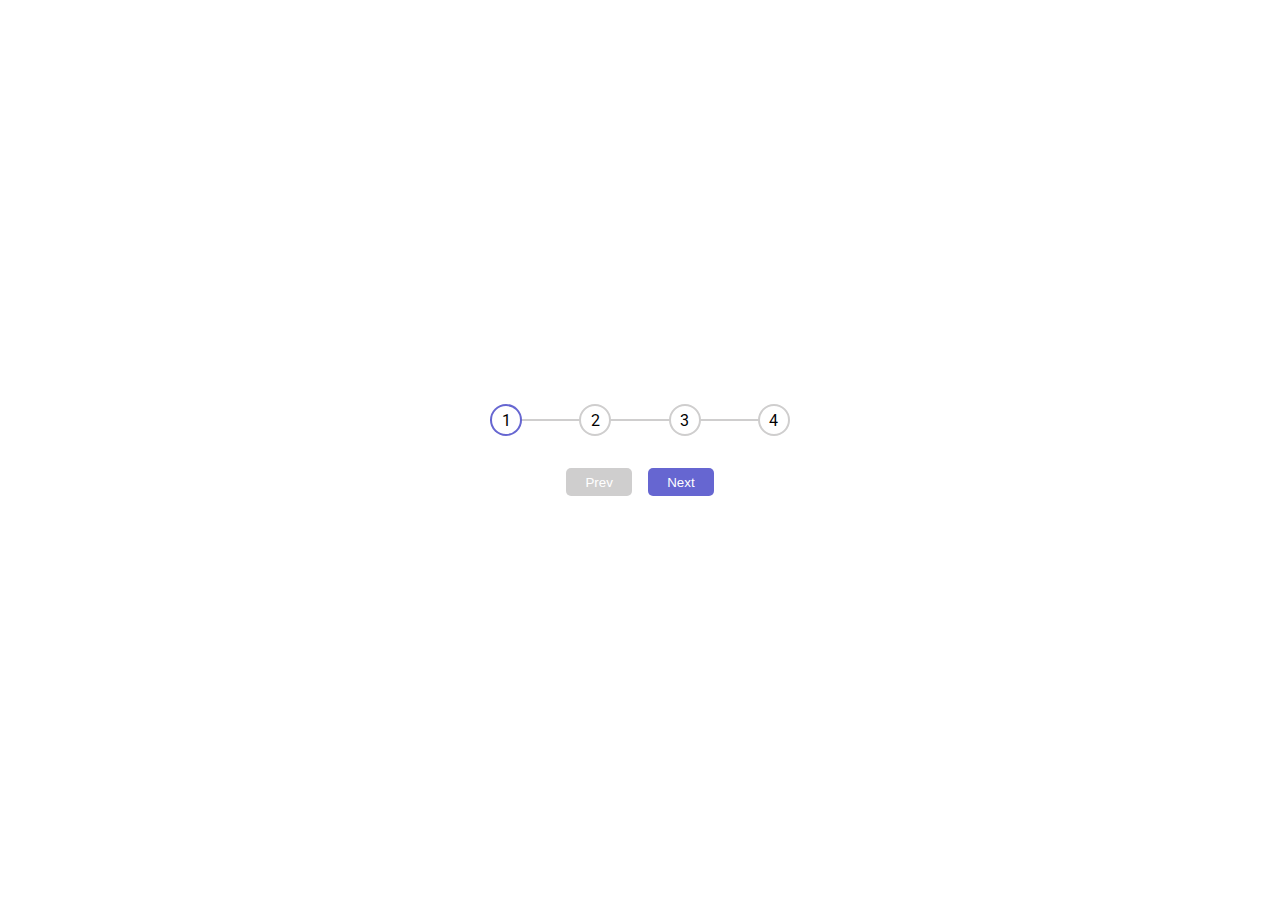
<file: progress-steps/index.html>
<!DOCTYPE html>
<html lang="en">
  <head>
    <meta charset="UTF-8" />
    <meta name="viewport" content="width=device-width, initial-scale=1.0" />
    <link rel="stylesheet" href="style.css" />
    <title>Progress Steps</title>
  </head>
  <body>
    <div class="progress-container">
      <div class="steps">
        <div class="line"></div>
        <div class="step active" value="1">1</div>
        <div class="step" value="2">2</div>
        <div class="step" value="3">3</div>
        <div class="step" value="4">4</div>
      </div>

      <div class="buttons">
        <button id="prevButton" class="btn" disabled>Prev</button>
        <button id="nextButton" class="btn">Next</button>
      </div>
    </div>

    <script src="script.js"></script>
  </body>
</html>
</file>
<file: progress-steps/style.css>
@import url("https://fonts.googleapis.com/css2?family=Roboto:wght@400;700&display=swap");

* {
  box-sizing: border-box;
}

body {
  font-family: "Roboto", sans-serif;
  
  margin: 0;
  height: 100vh;
  overflow: hidden;
  
  display: flex;
  flex-direction: column;
  align-items: center;
  justify-content: center;
}

.progress-container {
  display: flex;
  flex-direction: column;
  justify-content: center;
  align-items: center;
  gap: 2rem;

}

.steps {
  display: flex;
  justify-content: space-between;
  
  width: 300px;
  max-width: 100%;

  position: relative;
}

.steps::before {
  content: '';
  position: absolute;
  top: 50%;
  left: 0;
  transform: translateY(-50%);
  z-index: -1;
  
  width: 99%;
  border: 1px solid #cfcece;
}


.line {
  position: absolute;
  top: 50%;
  left: 0;
  transform: translateY(-50%);
  z-index: -1;
  
  width: 0%;
  border: 1px solid #4c4cc9da;
  transition: .3s ease-in;
}


.step {
  display: flex;
  justify-content: center;
  align-items: center;

  width: 2rem;
  aspect-ratio: 1;
  background-color: #fff;
  
  border: 2px solid #cfcece;
  border-radius: 50px;

  transition: all .5s ease-in;
}

.step.active {
  border-color: #4c4cc9da;
}

.buttons {
  display: flex;
  gap: 1rem;
}

.btn {
  padding: .4rem 1.2rem;
  background-color: #4c4cc9da;
  color: #fff;

  border: none;
  border-radius: 5px;

  cursor: pointer;

  transition: all .3s ease-in-out;
}

.btn:disabled {
  background-color: #cfcece;
  cursor: not-allowed;
}

.btn:active {
  transform: scale(.98);
}

.btn:focus {
  outline: 0;
}
</file>
